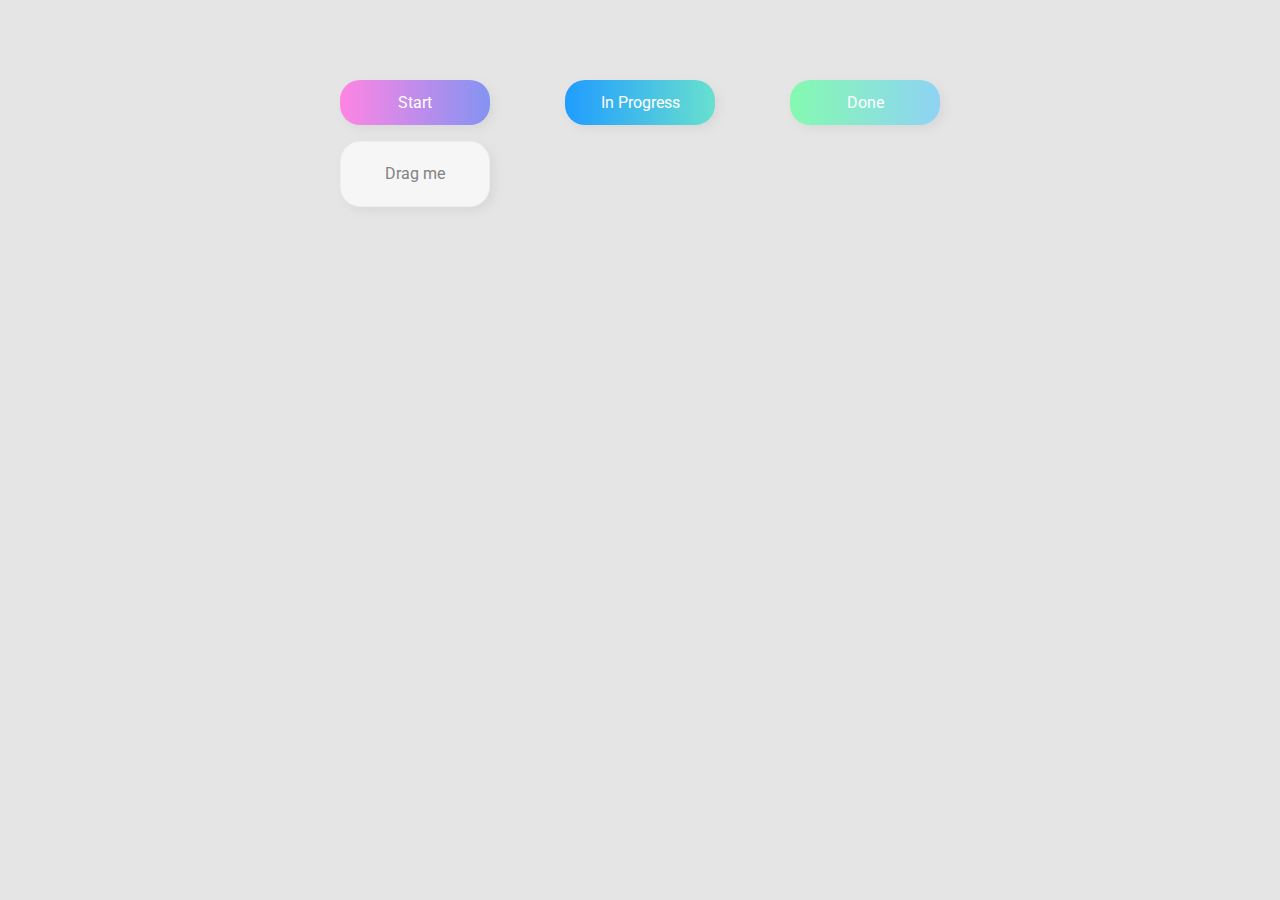
<file: 2-DragDrop/index.html>
<!DOCTYPE html>
<html lang="en">
  <head>
    <meta charset="UTF-8" />
    <meta name="viewport" content="width=device-width, initial-scale=1.0" />
    <link rel="stylesheet" href="styles.css" />
    <title>Drag & Drop | Project 2</title>
  </head>
  <body>
    <div>
      <div class="row">
        <div class="col-header start">Start</div>
        <div class="col-header progress">In Progress</div>
        <div class="col-header done">Done</div>
      </div>

      <div class="row">
        <div class="placeholder">
          <div class="item" draggable="true">Drag me</div>
        </div>
        <div class="placeholder"></div>
        <div class="placeholder"></div>
      </div>
    </div>
    <script src="app.js"></script>
  </body>
</html>
</file>
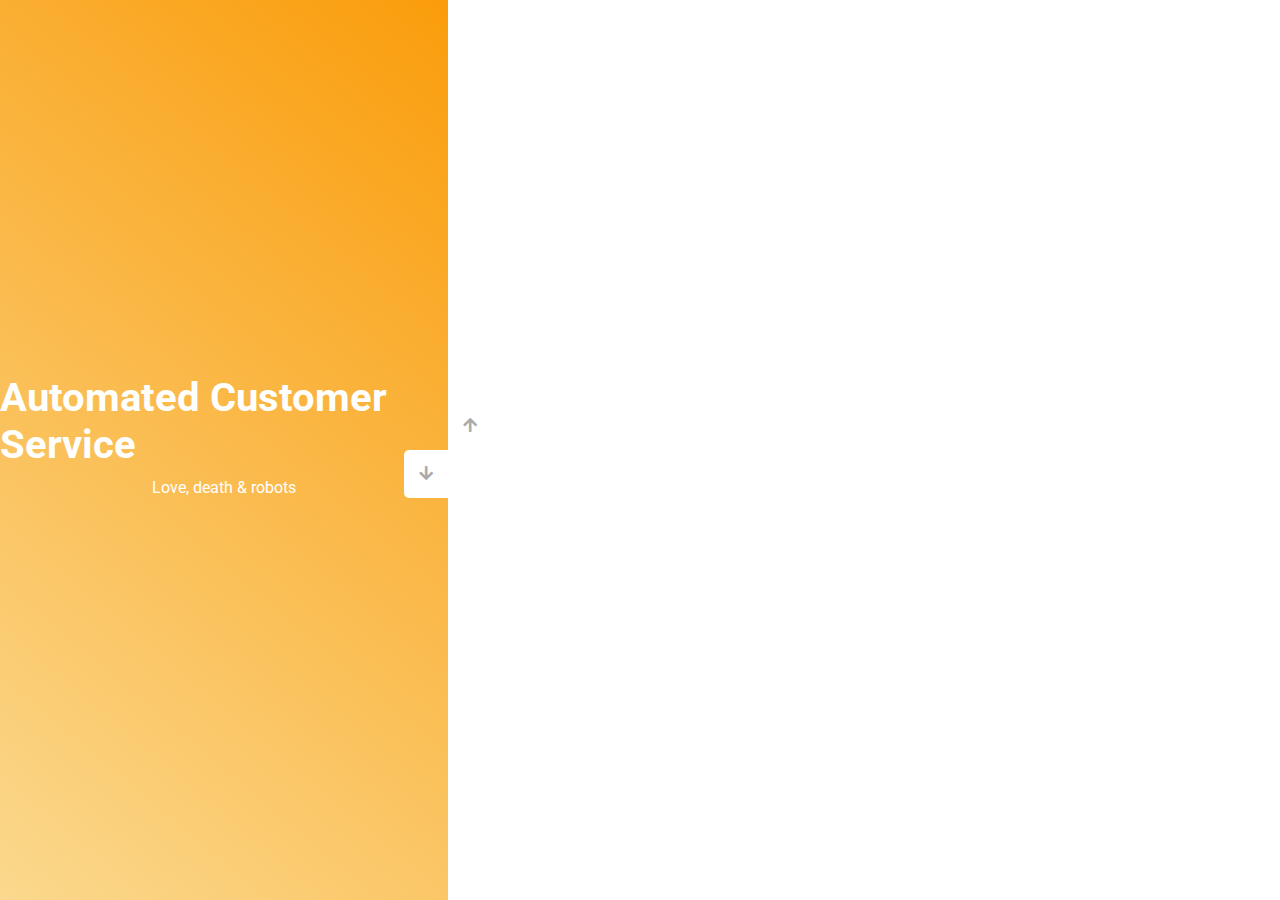
<file: 3-Slider/index.html>
<!DOCTYPE html>
<html lang="en">
  <head>
    <meta charset="UTF-8" />
    <meta name="viewport" content="width=device-width, initial-scale=1.0" />
    <link
      rel="stylesheet"
      href="https://cdnjs.cloudflare.com/ajax/libs/font-awesome/5.15.1/css/all.min.css"
    />
    <link rel="stylesheet" href="style.css" />
    <title>Slider | Project 3</title>
  </head>
  <body>
    <div class="container">
      <div class="sidebar">
        <div
          style="
            background: linear-gradient(229.99deg, #d399a5 -26%, hsl(317, 97%, 76%) 145%);
          "
        >
          <h1>Snow in the desert</h1>
          <p>Love, death & robots</p>
        </div>
        <div
          style="
            background: linear-gradient(215.32deg, #038ef9 -1%, #00ffff 124%);
          "
        >
          <h1>Life Hutch</h1>
          <p>Love, death & robots</p>
        </div>
        <div
          style="
            background: linear-gradient(221.87deg, #8fe002 1%, #aeff21 128%);
          "
        >
          <h1>Zima Blue</h1>
          <p>Love, death & robots</p>
        </div>
        <div
          style="
            background: linear-gradient(220.16deg, #fa9801 -8%, #fbefbf 138%);
          "
        >
          <h1>Automated Customer Service</h1>
          <p>Love, death & robots</p>
        </div>
      </div>
      <div class="main-slide">
        <div
          style="
            background-image: url('https://images.unsplash.com/photo-1730148139333-1dc38fa04f05?q=80&w=1974&auto=format&fit=crop&ixlib=rb-4.0.3&ixid=M3wxMjA3fDB8MHxwaG90by1wYWdlfHx8fGVufDB8fHx8fA%3D%3D');
          "
        ></div>
        <div
          style="
            background-image: url('https://images.unsplash.com/photo-1729873686958-75a46544350f?q=80&w=1932&auto=format&fit=crop&ixlib=rb-4.0.3&ixid=M3wxMjA3fDB8MHxwaG90by1wYWdlfHx8fGVufDB8fHx8fA%3D%3D');
          "
        ></div>
        <div
          style="
            background-image: url('https://images.unsplash.com/photo-1729761137674-9a3a841f7cea?q=80&w=2080&auto=format&fit=crop&ixlib=rb-4.0.3&ixid=M3wxMjA3fDB8MHxwaG90by1wYWdlfHx8fGVufDB8fHx8fA%3D%3D');
          "
        ></div>
        <div
          style="
            background-image: url('https://images.unsplash.com/photo-1707793319199-442369e65305?q=80&w=1974&auto=format&fit=crop&ixlib=rb-4.0.3&ixid=M3wxMjA3fDB8MHxwaG90by1wYWdlfHx8fGVufDB8fHx8fA%3D%3D');
          "
        ></div>
      </div>
      <div class="controls">
        <button class="down-button">
          <i class="fas fa-arrow-down"></i>
        </button>
        <button class="up-button">
          <i class="fas fa-arrow-up"></i>
        </button>
      </div>
    </div>
    <script src="app.js"></script>
  </body>
</html>
</file>
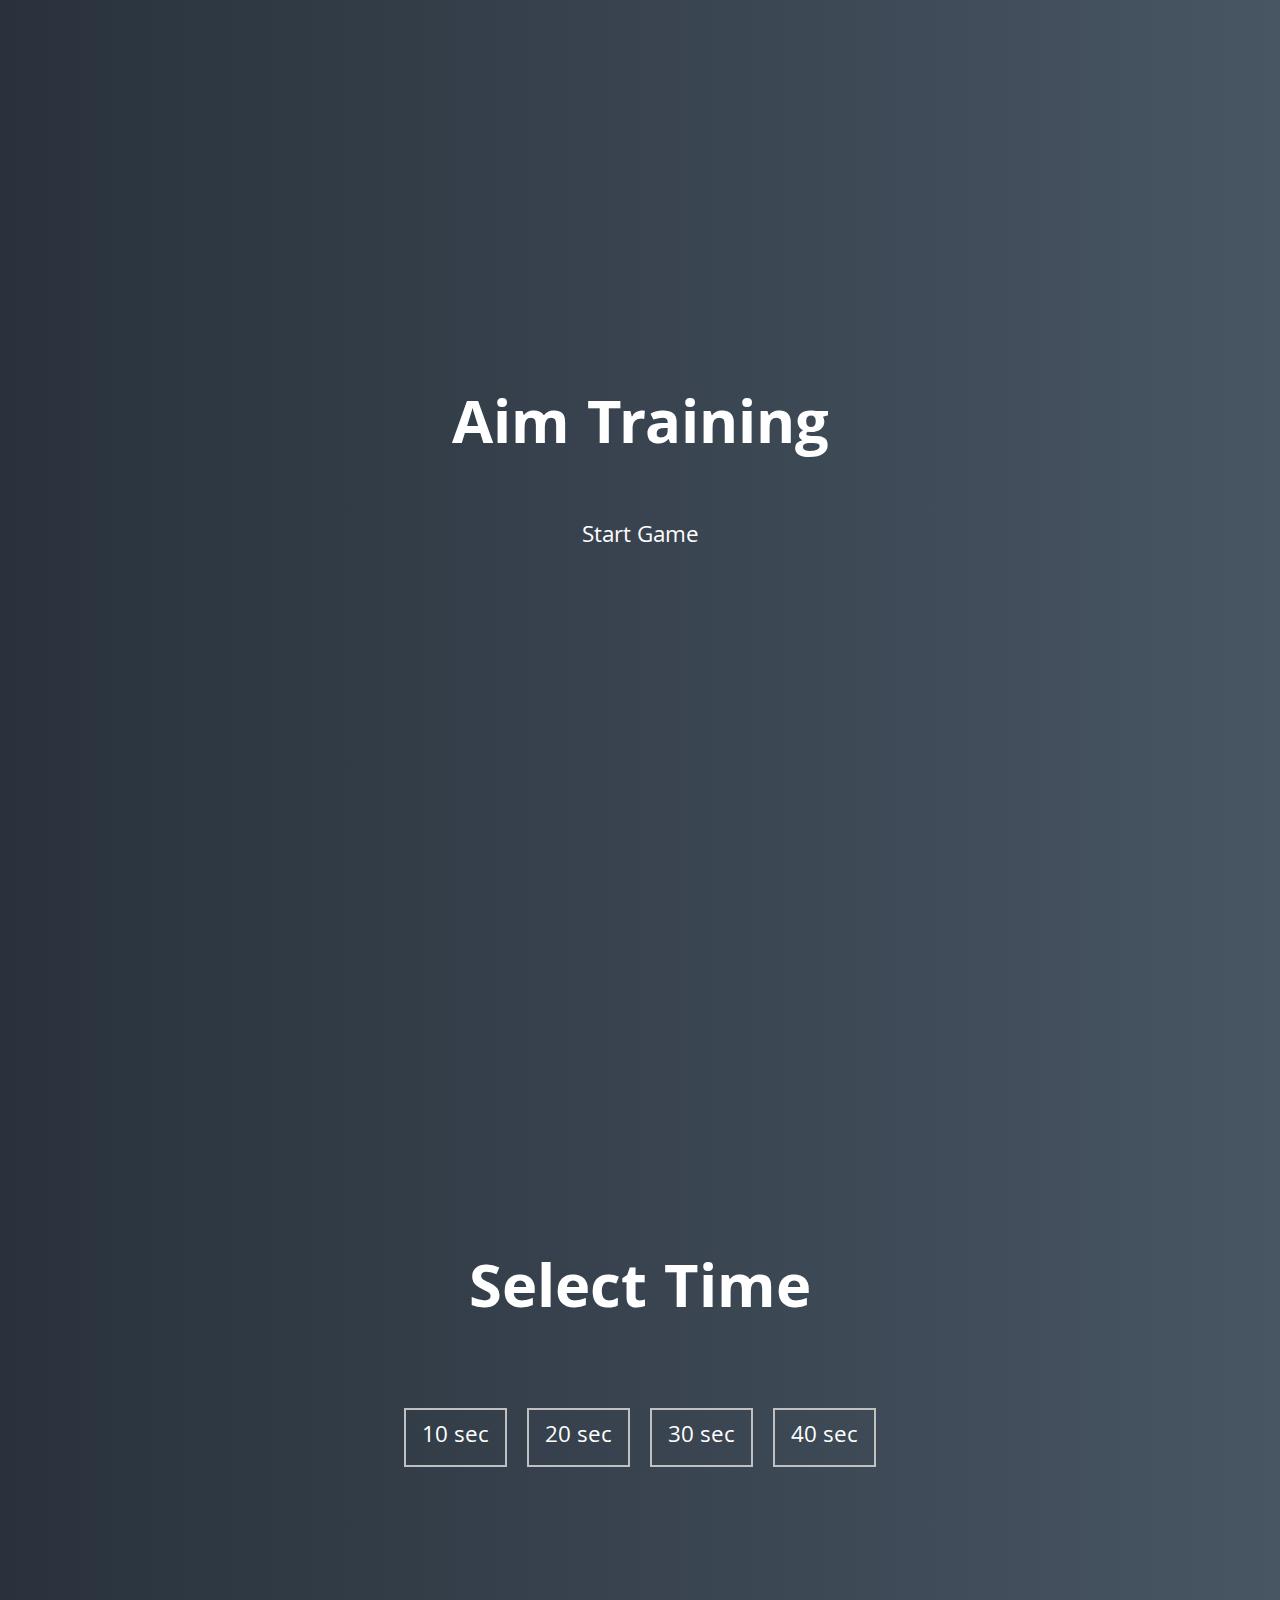
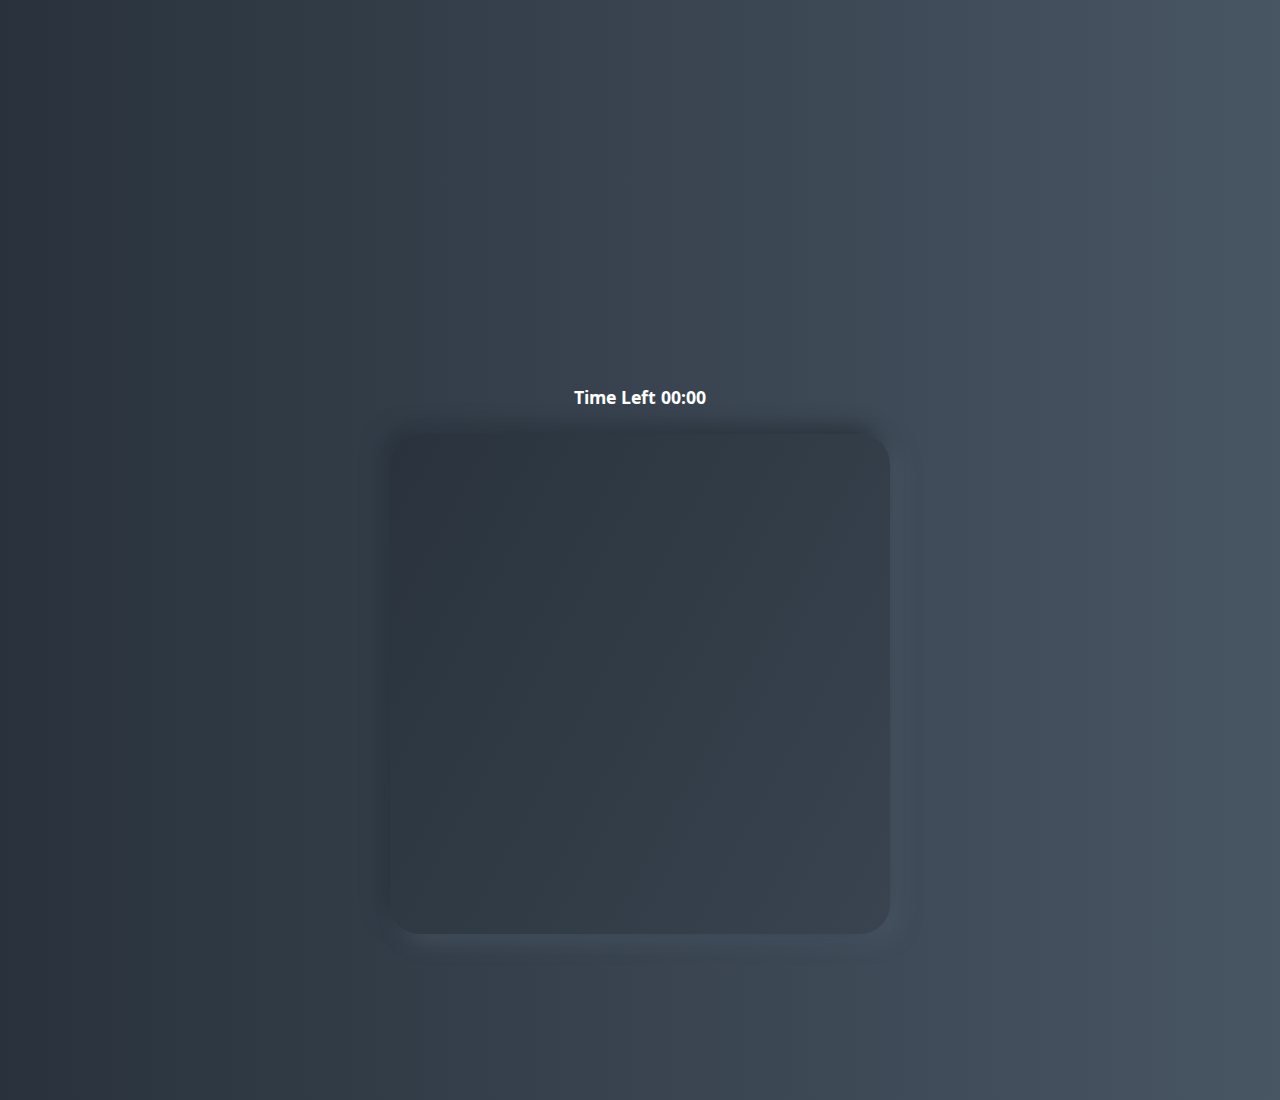
<file: 5-AimTraining/index.html>
<!DOCTYPE html>
<html lang="en">
  <head>
    <meta charset="UTF-8" />
    <meta name="viewport" content="width=device-width, initial-scale=1.0" />
    <link rel="stylesheet" href="styles.css" />
    <title>Aim Training | Project 5</title>
  </head>
  <body>
    <div class="screen">
      <h1>Aim Training</h1>
      <a href="#" class="start" id="start">Start Game</a>
    </div>

    <div class="screen">
      <h1>Select Time</h1>
      <ul class="time-list" id="time-list">
        <li>
          <button class="time-btn" data-time="10">10 sec</button>
        </li>
        <li>
          <button class="time-btn" data-time="20">20 sec</button>
        </li>
        <li>
          <button class="time-btn" data-time="30">30 sec</button>
        </li>
        <li>
          <button class="time-btn" data-time="40">40 sec</button>
        </li>
      </ul>
    </div>

    <div class="screen">
      <h3>Time Left <span id="time">00:00</span></h3>
      <div class="board" id="board"></div>
    </div>
    <script src="app.js"></script>
  </body>
</html>
</file>
<file: 2-DragDrop/styles.css>
@import url("https://fonts.googleapis.com/css?family=Roboto&display=swap");

* {
  box-sizing: border-box;
}

body {
  font-family: "Roboto", sans-serif;
  background-color: #e5e5e5;
  text-align: center;
  display: flex;
  padding-top: 5rem;
  justify-content: center;
  overflow: hidden;
  margin: 0;
}

.row {
  display: flex;
  width: 600px;
  justify-content: space-between;
  margin-bottom: 1rem;
}

.col-header {
  width: 150px;
  box-shadow: 4px 4px 9px rgba(198, 198, 198, 0.36);
  border-radius: 20px;
  padding: 0.8rem 1rem;
  color: #fff;
}

.item {
  width: 150px;
  height: 66px;
  border: 1px solid #eee;
  box-shadow: 4px 4px 9px rgba(198, 198, 198, 0.36);
  border-radius: 20px;
  background: #f7f6f7;
  padding: 0.8rem 1rem;
  color: #828282;
  text-align: center;
  cursor: grab;
  line-height: 2.5;
}

.item:active {
  cursor: grabbing;
}

.placeholder {
  width: 150px;
  height: 66px;
}

.start {
  background: linear-gradient(90deg, #ff85e4 0%, #229efd 179.25%);
}

.progress {
  background: linear-gradient(90deg, #209cff 0%, #68e0cf 100%);
}

.done {
  background: linear-gradient(90deg, #84fab0 0%, #8fd3f4 100%);
}

.hold {
  border: 2px solid #822780;
  color: white;
  background-color: #db6ed9;
}

.hide {
  display: none;
}

.hovered {
  border: 5px solid #fff;
  border-radius: 20px;
}
</file>
<file: 3-Slider/style.css>
@import url("https://fonts.googleapis.com/css?family=Roboto&display=swap");

* {
  box-sizing: border-box;
  margin: 0;
  padding: 0;
}

body {
  font-family: "Roboto", sans-serif;
  height: 100vh;
}

.container {
  position: relative;
  overflow: hidden;
  width: 100vw;
  height: 100vh;
}

.sidebar {
  height: 100%;
  width: 35%;
  position: absolute;
  top: 0;
  left: 0;
  transition: transform 0.5s ease-in-out;
}

.sidebar > div {
  height: 100%;
  width: 100%;
  display: flex;
  flex-direction: column;
  align-items: center;
  justify-content: center;
  color: #fff;
}

.sidebar h1 {
  font-size: 40px;
  margin-bottom: 10px;
  margin-top: -30px;
}

.main-slide {
  height: 100%;
  position: absolute;
  top: 0;
  left: 35%;
  width: 65%;
  transition: transform 0.5s ease-in-out;
}

.main-slide > div {
  background-repeat: no-repeat;
  background-size: cover;
  background-position: center center;
  height: 100%;
  width: 100%;
}

button {
  background-color: #fff;
  border: none;
  color: #aaa;
  cursor: pointer;
  font-size: 16px;
  padding: 15px;
}

button:hover {
  color: #222;
}

button:focus {
  outline: none;
}

.container .controls button {
  position: absolute;
  left: 35%;
  top: 50%;
  z-index: 100;
}

.container .controls .down-button {
  transform: translateX(-100%);
  border-top-left-radius: 5px;
  border-bottom-left-radius: 5px;
}

.container .controls .up-button {
  transform: translateY(-100%);
  border-top-right-radius: 5px;
  border-bottom-right-radius: 5px;
}
</file>
<file: 5-AimTraining/styles.css>
@import url("https://fonts.googleapis.com/css?family=Khula&display=swap");

* {
  box-sizing: border-box;
}

body {
  color: #fff;
  font-family: "Khula", sans-serif;
  height: 100vh;
  overflow: hidden;
  margin: 0;
  text-align: center;
}

a {
  color: #fff;
  text-decoration: none;
}

a:hover {
  color: #16d9e3;
}

.start {
  font-size: 1.5rem;
}

h1 {
  line-height: 1.4;
  font-size: 4rem;
}

.screen {
  display: flex;
  flex-direction: column;
  align-items: center;
  justify-content: center;
  height: 100vh;
  width: 100vw;
  transition: margin 0.5s ease-out;
  background: linear-gradient(90deg, #29323c 0%, #485563 100%);
}

.screen.up {
  margin-top: -100vh;
}

.time-list {
  display: flex;
  flex-wrap: wrap;
  justify-content: center;
  list-style: none;
  padding: 0;
}

.time-list li {
  margin: 10px;
}

.time-btn {
  background-color: transparent;
  border: 2px solid #c0c0c0;
  color: #fff;
  cursor: pointer;
  font-family: inherit;
  padding: 0.5rem 1rem;
  font-size: 1.5rem;
}

.time-btn:hover {
  border: 2px solid #16d9e3;
  color: #16d9e3;
}

.hide {
  opacity: 0;
}

.primary {
  color: #16d9e3;
}

.board {
  display: flex;
  justify-content: center;
  align-items: center;
  position: relative;
  width: 500px;
  height: 500px;
  background: linear-gradient(118.38deg, #29323c -4.6%, #485563 200.44%);
  box-shadow: -8px -8px 20px #2a333d, 10px 7px 20px #475462;
  border-radius: 30px;
  overflow: hidden;
}

.circle {
  /* background: linear-gradient(90deg, #16d9e3 0%, #30c7ec 47%, #46aef7 100%); */
  position: absolute;
  border-radius: 50%;
  cursor: pointer;
}
</file>
